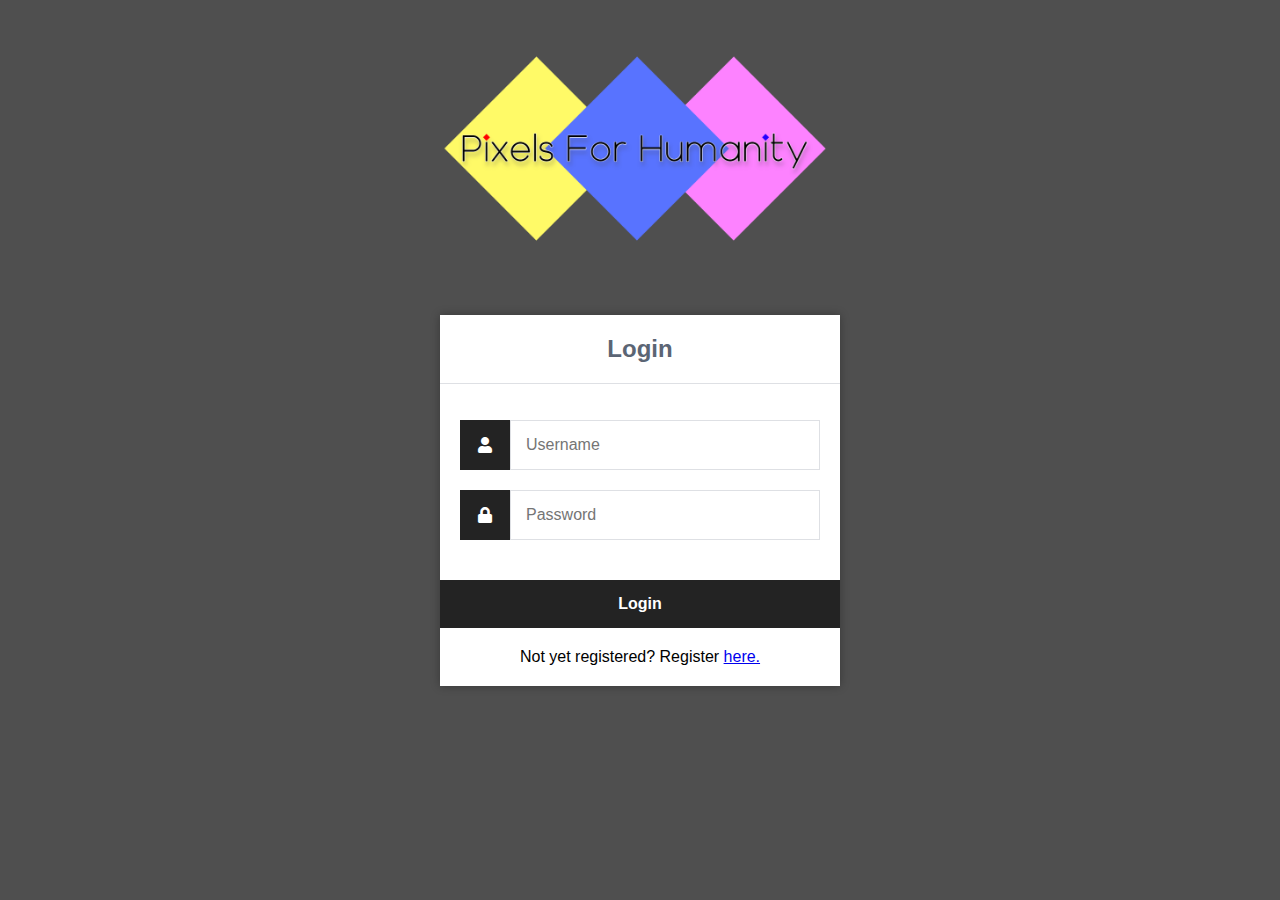
<file: index.html>
<!DOCTYPE html>
<html>
	<head>
		<meta charset="utf-8">
		<title>Login - Pixels for Humanity</title>
		<link rel="stylesheet" href="https://use.fontawesome.com/releases/v5.7.1/css/all.css">
		<link href="styles/css/login.css" rel="stylesheet" type="text/css">
	</head>
	<body>
		<br>
		<br>
		<div class="center">
			<img src="static/images/logo2.png" style="text-align: center;" height="225" width="450" alt="PFH Logo">
		</div>
		<div class="login">
			<h1>Login</h1>
			<form action="authenticate.php" method="post">
				<label for="username">
					<i class="fas fa-user"></i>
				</label>
				<input type="text" name="username" placeholder="Username" id="username" required>
				<label for="password">
					<i class="fas fa-lock"></i>
				</label>
				<input type="password" name="password" placeholder="Password" id="password" required>
				<input type="submit" value="Login">
				<h7 style="padding-bottom: 20px;">Not yet registered? Register <a href="register.html">here.</a></h7>
			</form>
		</div>
	</body>
</html>
</file>
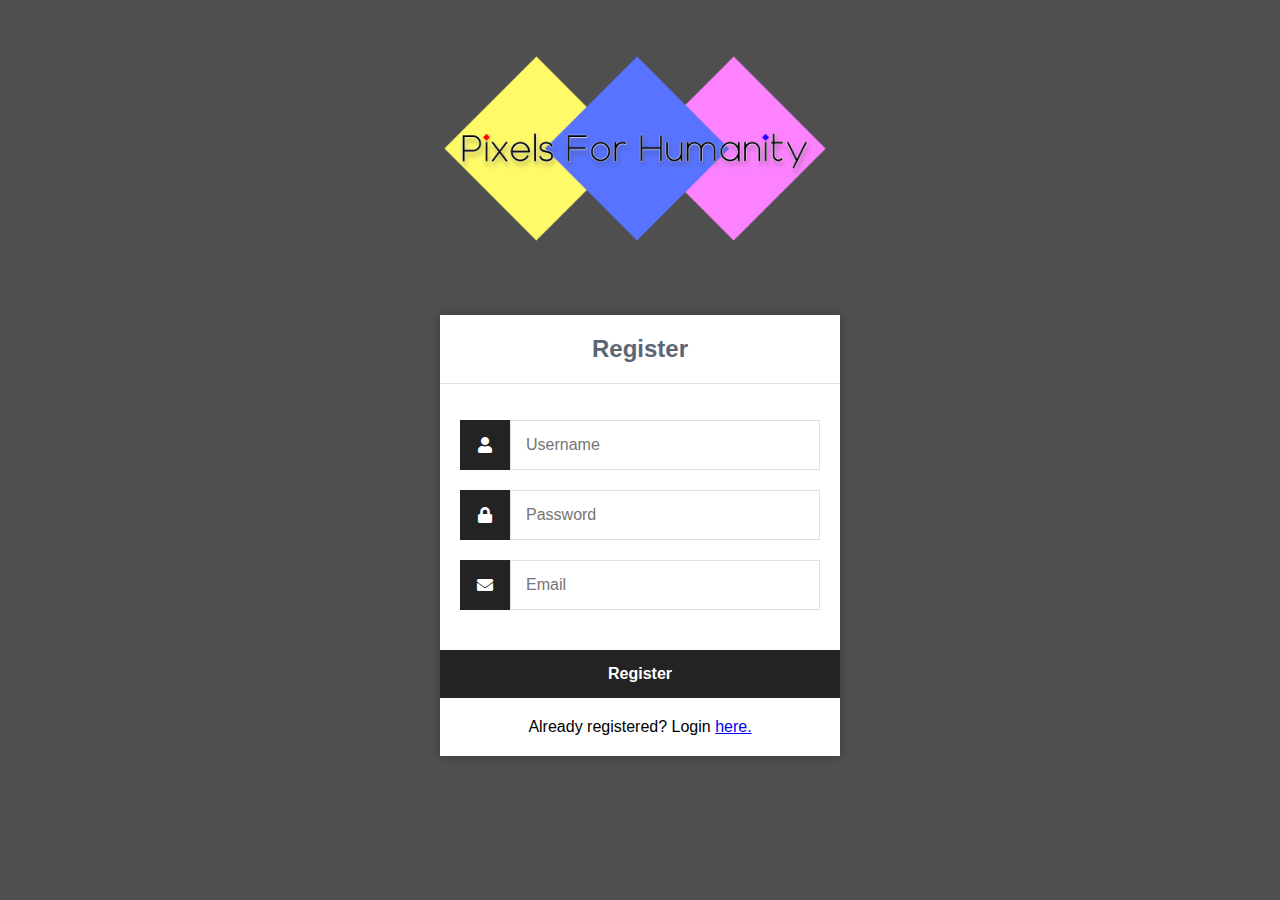
<file: register.html>
<!DOCTYPE html>
<html>
	<head>
		<meta charset="utf-8">
		<title>Register - Pixels for Humanity</title>
		<link rel="stylesheet" href="https://use.fontawesome.com/releases/v5.7.1/css/all.css">
		<link href="styles/css/register.css" rel="stylesheet" type="text/css">
	</head>
	<body>
		<br>
		<br>
		<div class="center">
			<img src="static/images/logo2.png" style="text-align: center;" height="225" width="450" alt="PFH Logo">
		</div>
		<div class="register">
			<h1>Register</h1>
			<form action="register.php" method="post" autocomplete="off">
				<label for="username">
					<i class="fas fa-user"></i>
				</label>
				<input type="text" name="username" placeholder="Username" id="username" required>
				<label for="password">
					<i class="fas fa-lock"></i>
				</label>
				<input type="password" name="password" placeholder="Password" id="password" required>
				<label for="email">
					<i class="fas fa-envelope"></i>
				</label>
				<input type="email" name="email" placeholder="Email" id="email" required>
				<input type="submit" value="Register">
                <h7 style="padding-bottom: 20px;">Already registered? Login <a href="index.html">here.</a></h7>
			</form>
		</div>
	</body>
</html>
</file>
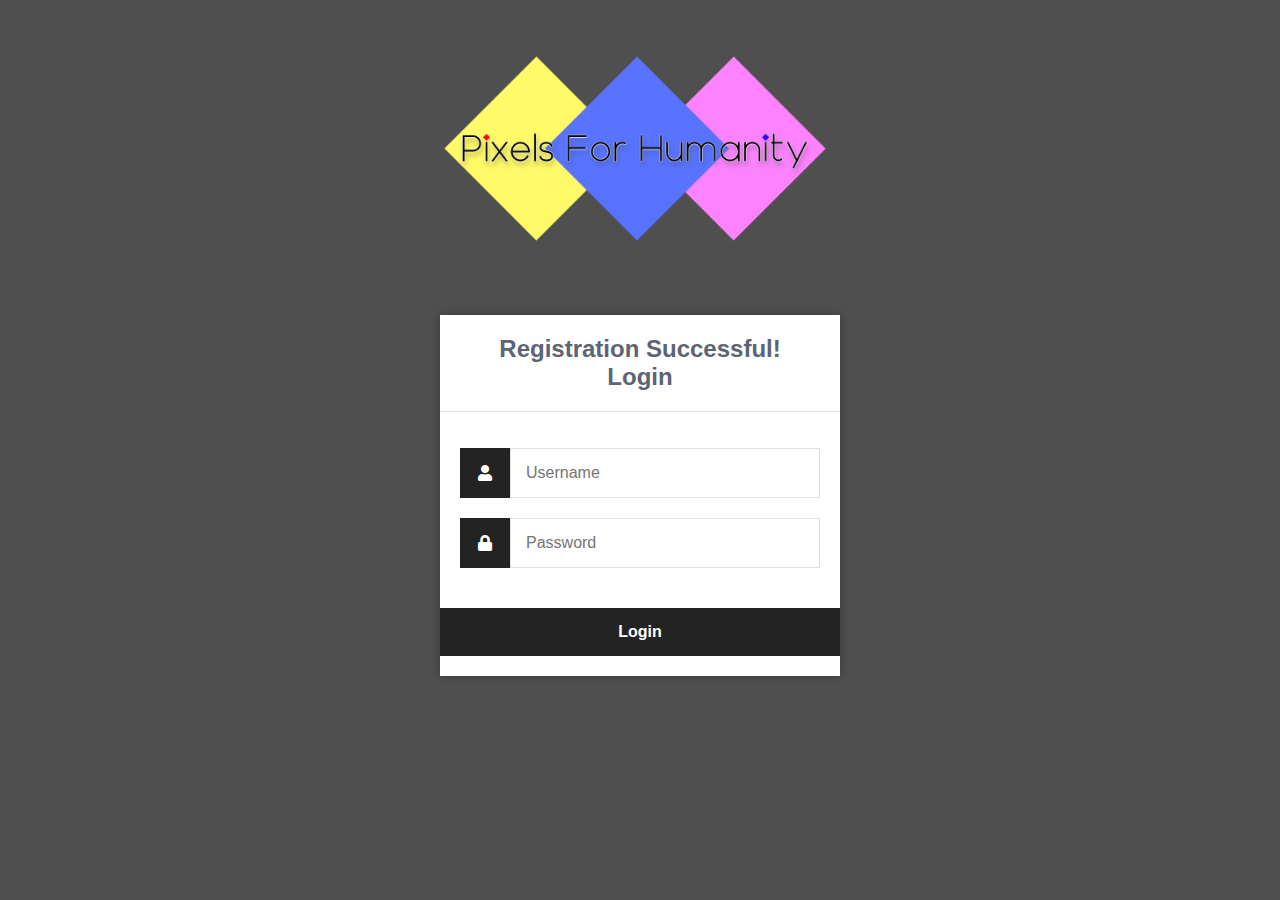
<file: success.html>
<!DOCTYPE html>
<html>
	<head>
		<meta charset="utf-8">
		<title>Login - Pixels for Humanity</title>
		<link rel="stylesheet" href="https://use.fontawesome.com/releases/v5.7.1/css/all.css">
		<link href="styles/css/login.css" rel="stylesheet" type="text/css">
	</head>
	<body>
		<br>
		<br>
		<div class="center">
			<img src="static/images/logo2.png" style="text-align: center;" height="225" width="450" alt="PFH Logo">
		</div>
		<div class="login">
			<h1>Registration Successful! <br>Login</h1>
			<form action="authenticate.php" method="post">
				<label for="username">
					<i class="fas fa-user"></i>
				</label>
				<input type="text" name="username" placeholder="Username" id="username" required>
				<label for="password">
					<i class="fas fa-lock"></i>
				</label>
				<input type="password" name="password" placeholder="Password" id="password" required>
				<input type="submit" value="Login">
			</form>
		</div>
	</body>
</html>
</file>
<file: styles/css/login.css>
* {
    box-sizing: border-box;
    font-family: -apple-system, BlinkMacSystemFont, "segoe ui", roboto, oxygen, ubuntu, cantarell, "fira sans", "droid sans", "helvetica neue", Arial, sans-serif;
    font-size: 16px;
    -webkit-font-smoothing: antialiased;
    -moz-osx-font-smoothing: grayscale;
}

a.edit_btn {
    color: blue;
}
a.edit_btn:hover {
    color: blue;
}

a.del_btn {
    color: red;
}

a.del_btn:hover {
    color: red;
}

.center {
    display: block;
    margin-left: auto;
    margin-right: auto;
    text-align: center;
    padding-right: 7px;
}

.login {
    width: 400px;
    background-color: #ffffff;
    box-shadow: 0 0 9px 0 rgba(0, 0, 0, 0.3);
    margin: 50px auto;
}
.login h1 {
    text-align: center;
    color: #5b6574;
    font-size: 24px;
    padding: 20px 0 20px 0;
    border-bottom: 1px solid #dee0e4;
}
.login form {
    display: flex;
    flex-wrap: wrap;
    justify-content: center;
    padding-top: 20px;
}
.login form label {
    display: flex;
    justify-content: center;
    align-items: center;
    width: 50px;
    height: 50px;
    background-color: #232323;
    color: #ffffff;
}
.login form input[type="password"], .login form input[type="text"] {
    width: 310px;
    height: 50px;
    border: 1px solid #dee0e4;
    margin-bottom: 20px;
    padding: 0 15px;
}
.login form input[type="submit"] {
    width: 100%;
    padding: 15px;
    margin-top: 20px;
    margin-bottom: 20px;
    background-color: #232323;
    border: 0;
    cursor: pointer;
    font-weight: bold;
    color: #ffffff;
    transition: background-color 0.2s;
}
.login form input[type="submit"]:hover {
  background-color: #4f4f4f;
    transition: background-color 0.2s;
}

body.loggedin {
	background-color: #f3f4f7;
}
.content {
	width: 1000px;
	margin: 0 auto;
}
.content h2 {
	margin: 0;
	padding: 25px 0;
	font-size: 22px;
	border-bottom: 1px solid #e0e0e3;
	color: #4a536e;
}
.content > p, .content > div {
	box-shadow: 0 0 5px 0 rgba(0, 0, 0, 0.1);
	margin: 25px 0;
	padding: 25px;
	background-color: #fff;
}
.content > p table td, .content > div table td {
	padding: 5px;
}
.content > p table td:first-child, .content > div table td:first-child {
	font-weight: bold;
	color: #4a536e;
	padding-right: 15px;
}
.content > div p {
	padding: 5px;
	margin: 0 0 10px 0;
}
* {
    box-sizing: border-box;
    font-family: -apple-system, BlinkMacSystemFont, "segoe ui", roboto, oxygen, ubuntu, cantarell, "fira sans", "droid sans", "helvetica neue", Arial, sans-serif;
    font-size: 16px;
    -webkit-font-smoothing: antialiased;
    -moz-osx-font-smoothing: grayscale;
}
body {
    background-color: #4f4f4f;
    margin: 0;
}
.register {
    width: 400px;
    background-color: #ffffff;
    box-shadow: 0 0 9px 0 rgba(0, 0, 0, 0.3);
    margin: 100px auto;
}
.register h1 {
    text-align: center;
    color: #5b6574;
    font-size: 24px;
    padding: 20px 0 20px 0;
    border-bottom: 1px solid #dee0e4;
}
.register form {
    display: flex;
    flex-wrap: wrap;
    justify-content: center;
    padding-top: 20px;
}
.register form label {
    display: flex;
    justify-content: center;
    align-items: center;
    width: 50px;
   height: 50px;
    background-color: #232323;
    color: #ffffff;
}
.register form input[type="password"], .register form input[type="text"], .register form input[type="email"] {
    width: 310px;
    height: 50px;
    border: 1px solid #dee0e4;
    margin-bottom: 20px;
    padding: 0 15px;
}
.register form input[type="submit"] {
    width: 100%;
    padding: 15px;
    margin-top: 20px;
    background-color: #232323;
   border: 0;
    cursor: pointer;
    font-weight: bold;
    color: #ffffff;
    transition: background-color 0.2s;
}
.register form input[type="submit"]:hover {
  background-color: #232323;
    transition: background-color 0.2s;
}

#charity-label, #color-label{
    margin-right: 20px;
    font-weight: bold;
}

#charity{
    float: right;
    position: relative;
    right: 10%;
    width:40%
}

#colorsel{
    position: relative;
    width:40%;
    left: 10%;
}

#grid-container{
    display:grid;
    grid-template-columns: 20% 60% 20%;
}

#main-content{
    grid-column-start: 2;
}

#purchase-info{
    grid-column-start:3;
    margin-top: 20%;
    width: 90%;
}

#purchase-header{
    text-align: center;
    background-color: black;
    font-weight: bold;
    border-radius: 3px;
    color: white;
    height: 3em;
    padding-top: 0.7em;
    font-size: 30px;
}

#purchase-contents{
    padding-left: 3px;
    padding-right:3px;
    padding-top: 10px;
    height: 60vh;
    overflow-y: scroll;
    background-color: white;
    border: 1px solid black;
}

#purchase-bottom{
    display: grid;
    grid-template-columns: 50% 50%;
}

.item-pixel{
    background-color: red;
    height: 30px;
    width: 30px;
    display:inline-block;
}
.item-text{
    margin:auto;
    padding-left: 10px;
}
.item{
    width:100%;
}
.cost{
    float:right;
    font-weight: bold;
}
#purchase-total{
    text-align: right;
    grid-column-start: 2;
}

#purchase-button{
    background-color: lightgrey;
}
#purchase-button:hover{
    background-color: greenyellow;
}
#pixel-info{
    text-align: center;
}

#user-purchases{
    width:100%;
    background-color: white;
    margin-bottom: 5%;
    margin-top: 5%;
}

#user-purchases td, th{
    /* width:100%/4; */
    padding: 10px;
    border: 1px solid black;
    border-collapse: collapse;
}

#clear-button{
    background-color: lightgrey;
}
#clear-button:hover{
    background-color: darkgray;
}

#charity-request-button{
    float:right;
    outline:none;
    padding: 10px;
    background-color: lightcyan;
}

#charityinput{
    float:right;
    width:300px;
}
/* #color-preview{
    position: absolute;
    top:25%;
    display: inline-block;
    height: 50%;
    background-color: green;
    border-radius: 50%;
} */
</file>
<file: styles/css/register.css>
* {
    box-sizing: border-box;
    font-family: -apple-system, BlinkMacSystemFont, "segoe ui", roboto, oxygen, ubuntu, cantarell, "fira sans", "droid sans", "helvetica neue", Arial, sans-serif;
    font-size: 16px;
    -webkit-font-smoothing: antialiased;
    -moz-osx-font-smoothing: grayscale;
}
body {
    background-color: #4f4f4f;
    margin: 0;
}

.center {
    display: block;
    margin-left: auto;
    margin-right: auto;
    text-align: center;
    padding-right: 7px;
}

.register {
    width: 400px;
    background-color: #ffffff;
    box-shadow: 0 0 9px 0 rgba(0, 0, 0, 0.3);
    margin: 50px auto;
}
.register h1 {
    text-align: center;
    color: #5b6574;
    font-size: 24px;
    padding: 20px 0 20px 0;
    border-bottom: 1px solid #dee0e4;
}
.register form {
    display: flex;
    flex-wrap: wrap;
    justify-content: center;
    padding-top: 20px;
}
.register form label {
    display: flex;
    justify-content: center;
    align-items: center;
    width: 50px;
   height: 50px;
    background-color: #232323;
    color: #ffffff;
}
.register form input[type="password"], .register form input[type="text"], .register form input[type="email"] {
    width: 310px;
    height: 50px;
    border: 1px solid #dee0e4;
    margin-bottom: 20px;
    padding: 0 15px;
}
.register form input[type="submit"] {
    width: 100%;
    padding: 15px;
    margin-top: 20px;
    margin-bottom: 20px;
    background-color: #232323;
    border: 0;
    cursor: pointer;
    font-weight: bold;
    color: #ffffff;
    transition: background-color 0.2s;
}
.register form input[type="submit"]:hover {
  background-color: #4f4f4f;
    transition: background-color 0.2s;
}
</file>
